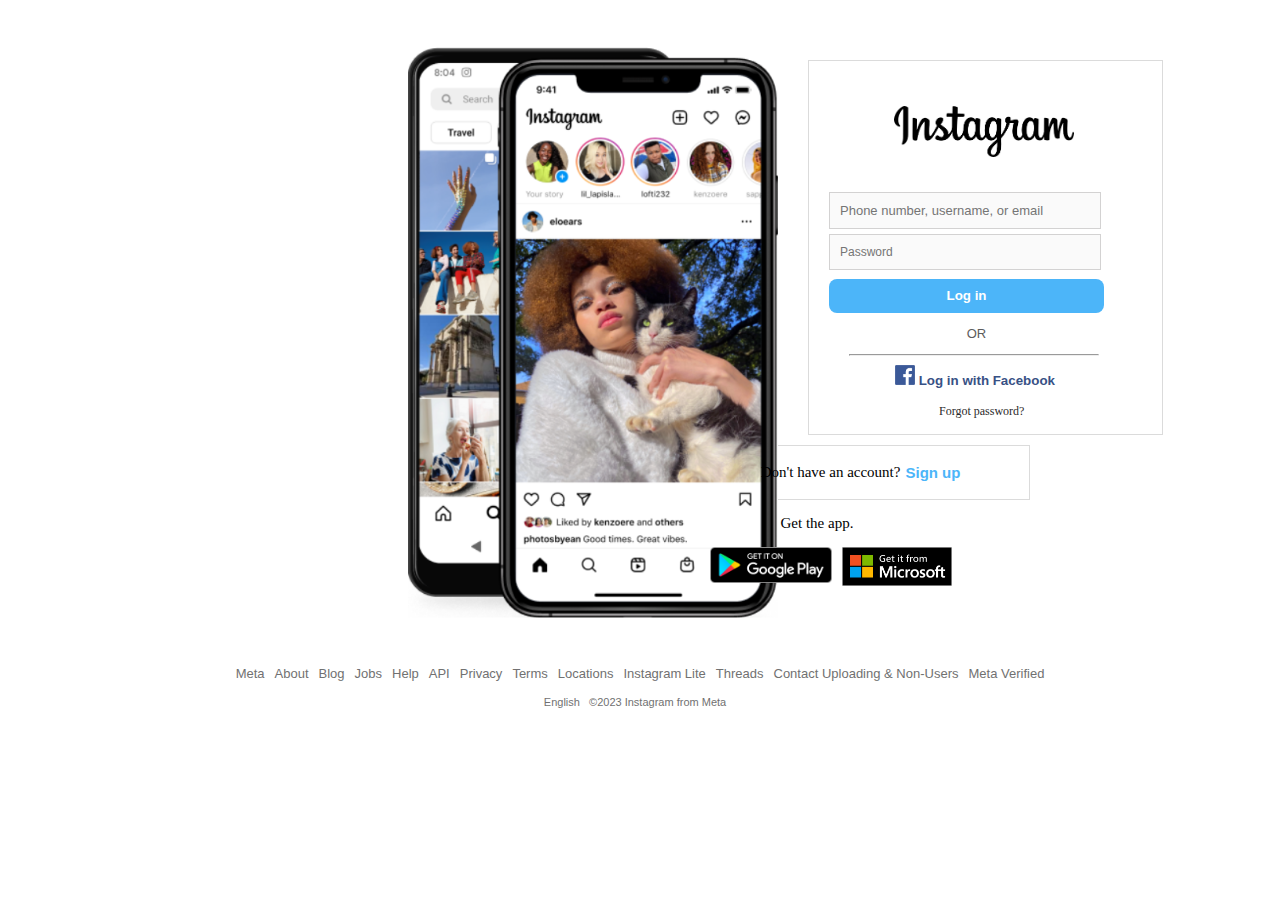
<file: index.html>
<!DOCTYPE html>
<html>

<head>
    <link rel="stylesheet" href="styles.css" />
</head>

<body>
    <div class="main">
        <div class="logo">
            <img src="instalogo.png" class="screen" />
        </div>
        <div class="form">
            <img class="logo1" src="logo.png" />
            <input class="input-txt" type="text" placeholder="Phone number, username, or email" />
            <input class="password" type="password" placeholder="Password" />
            <button class="login">Log in</button>
            <p class="or"> OR </p>
            <hr class="hr">

            <a href="https://www.facebook.com/" target="_blank">
                <button class="log-fb">

                    <img class="fb" src="fcebook.png" />
                    <span>Log in with Facebook</span>
                </button>
            </a>

            <div>
                <a class="forget" href="#">Forgot password?</a>
            </div>
        </div>

    </div>
    <div class="no-account">
        <span>Don't have an account?</span>
        <a href="signup.html" class="sign-up">Sign up</a>
    </div>
    <div>
        <p class="getapp">Get the app.</p>
        <div class="icons">
            <!-- <button><img class="icons-1" src="android.png"/></button>
        <button><img class="icons-1" src="microsoft.png"/></button>   -->
            <a href="https://play.google.com/store/apps/details?id=com.instagram.android&referrer=ig_mid%3DBF10905B-0996-4345-BDE7-FB0C3F144B85%26utm_campaign%3DloginPage%26utm_content%3Dlo%26utm_source%3Dinstagramweb%26utm_medium%3Dqr_code"
                target="_blank"><img class="icons-2" src="android.png" /></a>
            <a href="https://www.microsoft.com/en-in/" target="_blank"><img class="icons-1" src="microsoft.png" /></a>
        </div>
    </div>
    <footer>
        <a class="footerc" href="">Meta</a>
        <a class="footerc" href="">About</a>
        <a class="footerc" href="">Blog</a>
        <a class="footerc" href="">Jobs</a>
        <a class="footerc" href="">Help</a>
        <a class="footerc" href="">API</a>
        <a class="footerc" href="">Privacy</a>
        <a class="footerc" href="">Terms</a>
        <a class="footerc" href="">Locations</a>
        <a class="footerc" href="">Instagram Lite</a>
        <a class="footerc" href="">Threads</a>
        <a class="footerc" href="">Contact Uploading & Non-Users</a>
        <a class="footerc" href="">Meta Verified</a>
    </footer>
    <div class="end">
        English &nbsp;&nbsp;&#169;2023 Instagram from Meta
    </div>



</body>

</html>
</file>
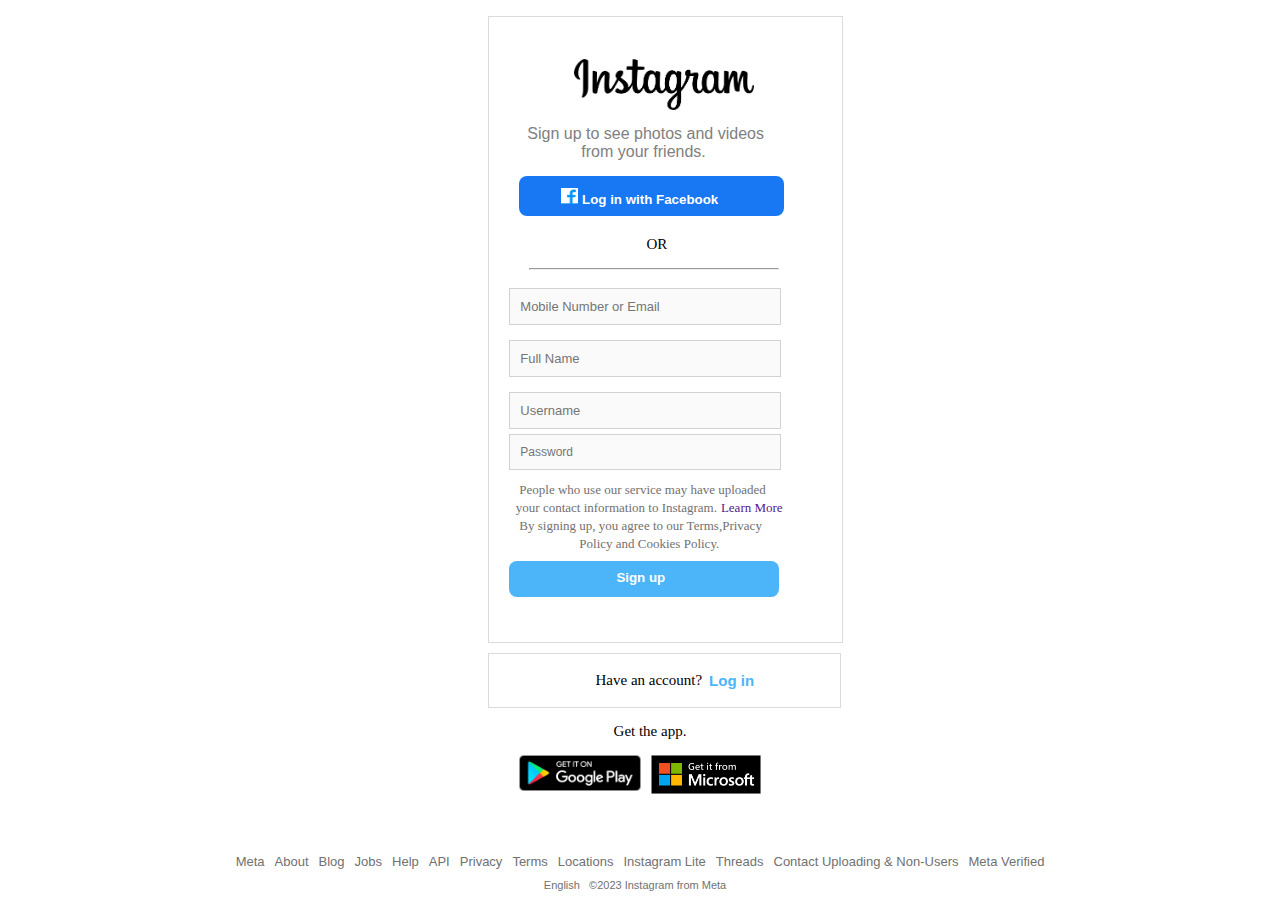
<file: signup.html>
<!DOCTYPE html>
<html>

<head>
    <link rel="stylesheet" href="stylessignup.css" />
</head>

<body>
    <div class="main">

        <div class="form">
            <img class="logo1" src="logo.png" />
            <span class="sign">Sign up to see photos and videos </span>
            <span class="sign1">from your friends.</span>

            <a href="https://www.facebook.com/" target="_blank">
                <button class="log-fb">

                    <img class="fb" src="fblogo22.png" />
                    <span>Log in with Facebook</span>
                </button>
            </a>
            <p> OR </p>
            <hr class="hr">
            <input class="input-txt" type="text" placeholder="Mobile Number or Email" />
            <input class="input-txt" type="text" placeholder="Full Name" />
            <input class="input-txt" type="text" placeholder="Username" />
            <input class="password" type="password" placeholder="Password" />
            <span class="people">People who use our service may have uploaded </br>&nbsp;&nbsp;your contact information
                to Instagram.</span>
            <a href="" class="learn">Learn More</a></br>
            <span class="people">By signing up, you agree to our Terms,Privacy</span>
            <span class="people1">Policy and Cookies Policy.</span>

            <button class="login">Sign up</button>



        </div>

    </div>
    <div class="no-account">
        <span>Have an account?</span>
        <a href="index.html" class="sign-up">Log in</a>
    </div>
    <div>
        <p class="getapp">Get the app.</p>
        <div class="icons">
            <!-- <button><img class="icons-1" src="android.png"/></button>
        <button><img class="icons-1" src="microsoft.png"/></button>   -->
            <a href="https://play.google.com/store/apps/details?id=com.instagram.android&referrer=ig_mid%3DBF10905B-0996-4345-BDE7-FB0C3F144B85%26utm_campaign%3DloginPage%26utm_content%3Dlo%26utm_source%3Dinstagramweb%26utm_medium%3Dqr_code"
                target="_blank"><img class="icons-2" src="android.png" /></a>
            <a href="https://www.microsoft.com/en-in/" target="_blank"><img class="icons-1" src="microsoft.png" /></a>
        </div>
    </div>
    <footer>
        <a class="footerc" href="">Meta</a>
        <a class="footerc" href="">About</a>
        <a class="footerc" href="">Blog</a>
        <a class="footerc" href="">Jobs</a>
        <a class="footerc" href="">Help</a>
        <a class="footerc" href="">API</a>
        <a class="footerc" href="">Privacy</a>
        <a class="footerc" href="">Terms</a>
        <a class="footerc" href="">Locations</a>
        <a class="footerc" href="">Instagram Lite</a>
        <a class="footerc" href="">Threads</a>
        <a class="footerc" href="">Contact Uploading & Non-Users</a>
        <a class="footerc" href="">Meta Verified</a>
    </footer>
    <div class="end">
        English &nbsp;&nbsp;&#169;2023 Instagram from Meta
    </div>



</body>

</html>
</file>
<file: styles.css>
.main {
    margin-top: 15px;
    display: flex;


}

.logo {
    width: 300px;
    margin-left: 350px;
    margin-top: 30px;
    height: 50px;


}

.form {

    margin-top: 45px;
    width: 350px;
    margin-right: 900px;
    border: 1px solid rgb(219, 219, 219);
    padding-left: 20px;
    padding-top: 30px;
    padding-right: 58px;
    padding-bottom: 15px;
    margin-left: 150px;


}

.logo1 {
    padding:15px;
    padding-left: 50px;
    display: flex;
    justify-self: center;
    width: 180px;


}

.input-txt {
    margin-top: 20px;
    width: 250px;
    font-size: 13px;
    padding: 10px;
    margin-bottom: 5px;
    border: 0.5px solid rgb(211, 210, 210);
    background-color: #FAFAFA;
}

.password {
    width: 250px;
    font-size: 12px;
    padding: 10px;
    border: 0.5px solid rgb(211, 210, 210);
    background-color: #FAFAFA;
}

.login {
    background-color: #4CB5F9;
    width: 275px;
    border-radius: 8px;
    color: white;
    padding: 10px;
    margin-top: 9px;
    padding-top: 9px;
    border: none;
    font-weight: bold;
}

.fb {
    width: 20px;
}

.screen {
    width: 370px;
    margin-left: 50px;
    margin-right: 100px;
    
}

.log-fb {
    border: none;
    color: #385185;
    background-color: white;
    margin-bottom: 12px;
    margin-left: 60px;
    font-weight: bold;
    cursor: pointer;
    
}

.forget {

    font-size: 12px;
    color: rgb(43, 42, 42);
    text-decoration: none;
    margin-left: 40%;
    margin-top: 2px;


}

.no-account {
    display: flex;
    border: 1px solid rgb(219, 219, 219);
    padding: 18px;
    font-size: 15px;
    justify-content:center;
    width: 300px;
    margin-left: 52.5%;
    padding-left: 38px;
    margin-top: 10px;

}

.sign-up {
    text-decoration: none;
    color: #4CB5F9;
    font-weight: bold;
    margin-left: 5px;
    font-family: Arial, Helvetica, sans-serif;
}

.icons-1 {
    display: flex;
    width: 110px;
    justify-content: center;

}

.icons {
    display: flex;
    justify-content: center;
    margin-left: 20%;
    border: none;
}

p {
    display: flex;
    justify-content: center;
    margin-left:20px;
    /* color: gray; */
    font-size: 15px;

}

.getapp {
    display: flex;
    justify-content: center;
    font-size: 15px;
    margin-left: 28%;
}

.icons-2 {
    display: flex;
    width: 122px;
    justify-content: center;
    margin-right: 10px;
    margin-left: 130px;

}

.footerc {
    margin-bottom: 15px;
    font-size: 13px;
    text-decoration: none;
    color: rgb(113, 113, 113);
    font-family: Arial, Helvetica, sans-serif;

}

footer {
    display: flex;
    margin-top:80px;
    justify-content: center;
    gap: 10px;
    font-family: Arial, Helvetica, sans-serif;
}

.end {
    margin-right: 10px;
    display: flex;
    font-size: 11px;
    justify-content: center;
    color: rgb(113, 113, 113);
    font-family: Arial, Helvetica, sans-serif;
}
.hr{
    width:90%;
    text-align:left;
    margin-left:20px;
    

}
.or{
    color: rgb(92, 92, 92);
    font-size: 13px;
    font-family: Arial, Helvetica, sans-serif;
    font-weight: 500;
}
input[type=text]:focus{
    outline: 1px solid rgb(243, 241, 237);     /* oranges! yey */
  }
  input[type=password]:focus{
    outline: 1px solid rgb(243, 241, 237);     /* oranges! yey */
  }
</file>
<file: stylessignup.css>
.main {
    margin-top: 5px;
    display: flex;


}

.logo {
    width: 300px;
    margin-left: 350px;
    margin-top: 30px;
    height: 50px;


}

.form {

    margin-top: 8px;
    width: 350px;
    margin-right: 900px;
    border: 1px solid rgb(219, 219, 219);
    padding-left: 20px;
    padding-top: 27px;
    padding-right: 58px;
    padding-bottom: 15px;
    margin-left: 38%;



}

.logo1 {
    padding:15px;
    padding-left: 50px;
    display: flex;
    justify-self: center;
    width: 180px;


}

.input-txt {
    
    margin-top: 10px;
    width: 250px;
    font-size: 13px;
    padding: 10px;
    margin-bottom: 5px;
    border: 0.5px solid rgb(211, 210, 210);
    background-color: #FAFAFA;
}

.password {
    width: 250px;
    font-size: 12px;
    padding: 10px;
    border: 0.5px solid rgb(211, 210, 210);
    margin-bottom: 10px;
    background-color: #FAFAFA;
}

.login {
    background-color: #4CB5F9;
    width: 270px;
    border-radius: 8px;
    color: white;
    padding: 12px;
    margin-top: 9px;
    padding-top: 9px;
    border: none;
    font-weight: bold;
    margin-bottom: 30px;
    padding-left: 5px;
}

.fb {
    width: 17px;
    height: 16px;
}

.screen {
    width: 370px;
    margin-left: 50px;
    margin-right: 100px;
    
}

.log-fb {
    border: none;
    /* color: #385185;
    background-color: white; */
    margin-bottom: 12px;
    font-weight: bold;
    cursor: pointer;
    background-color:#1877F2;
    color: white;
    border-radius: 8px;
    width: 265px;
    height: 40px;
    padding-right: 30px;
    margin-bottom: 5px;
    margin-top: 15px;
    margin-left: 10px;
    padding-top: 4px;
    text-align: center;
    
    
}

.forget {

    font-size: 12px;
    color: rgb(43, 42, 42);
    text-decoration: none;
    margin-left: 40%;
    margin-top: 2px;


}

.no-account {
    display: flex;
    border: 1px solid rgb(219, 219, 219);
    padding: 18px;
    font-size: 15px;
    justify-content:center;
    width: 295px;
    margin-left: 38%;
    padding-left: 38px;
    margin-top: 10px;

}

.sign-up {
    text-decoration: none;
    color: #4CB5F9;
    font-weight: bold;
    margin-left: 7px;
    font-family: Arial, Helvetica, sans-serif;
}

.icons-1 {
    display: flex;
    width: 110px;
    justify-content: center;

}

.icons {
    display: flex;
    justify-content: center;    
    border: none;
}

p {
    display: flex;
    justify-content: center;
    margin-left:20px;
    /* color: gray; */
    font-size: 15px;

}

.getapp {
    display: flex;
    justify-content: center;
    font-size: 15px;
    
}

.icons-2 {
    display: flex;
    width: 122px;
    justify-content: center;
    margin-right: 10px;
   
    

}

.footerc {
    margin-bottom: 10px;
    font-size: 13px;
    text-decoration: none;
    color: rgb(113, 113, 113);
    font-family: Arial, Helvetica, sans-serif;

}

footer {
    display: flex;
    margin-top:60px;
    justify-content: center;
    gap: 10px;
    font-family: Arial, Helvetica, sans-serif;
}

.end {
    margin-right: 10px;
    display: flex;
    font-size: 11px;
    justify-content: center;
    color: rgb(113, 113, 113);
    font-family: Arial, Helvetica, sans-serif;
}
.hr{
    width:90%;
    text-align:left;
    margin-left:20px;
    

}
.people{
    
    margin-left: 10px;
    font-size: 13px;
    color: rgb(114, 112, 112);
    margin-bottom: 10px;

}
.learn{
    margin-top: 50px;
    font-size: 13px;
    text-decoration: none;
}
.sign{
    font-size: 16px;
    font-family: Arial, Helvetica, sans-serif;
    padding-left: 18px;
    color: gray;
    text-align: center;
    padding-right: 50px;
    font-weight: 500;
    
}
.sign1{
    padding-left: 72px;
    color: gray;
    font-size: 16px;
    font-family: Arial, Helvetica, sans-serif;
    font-weight: 500;
    
}
.people1{
    margin-left: 70px;
    font-size: 13px;
    color: rgb(114, 112, 112);
    margin-bottom: 10px;
}
</file>
